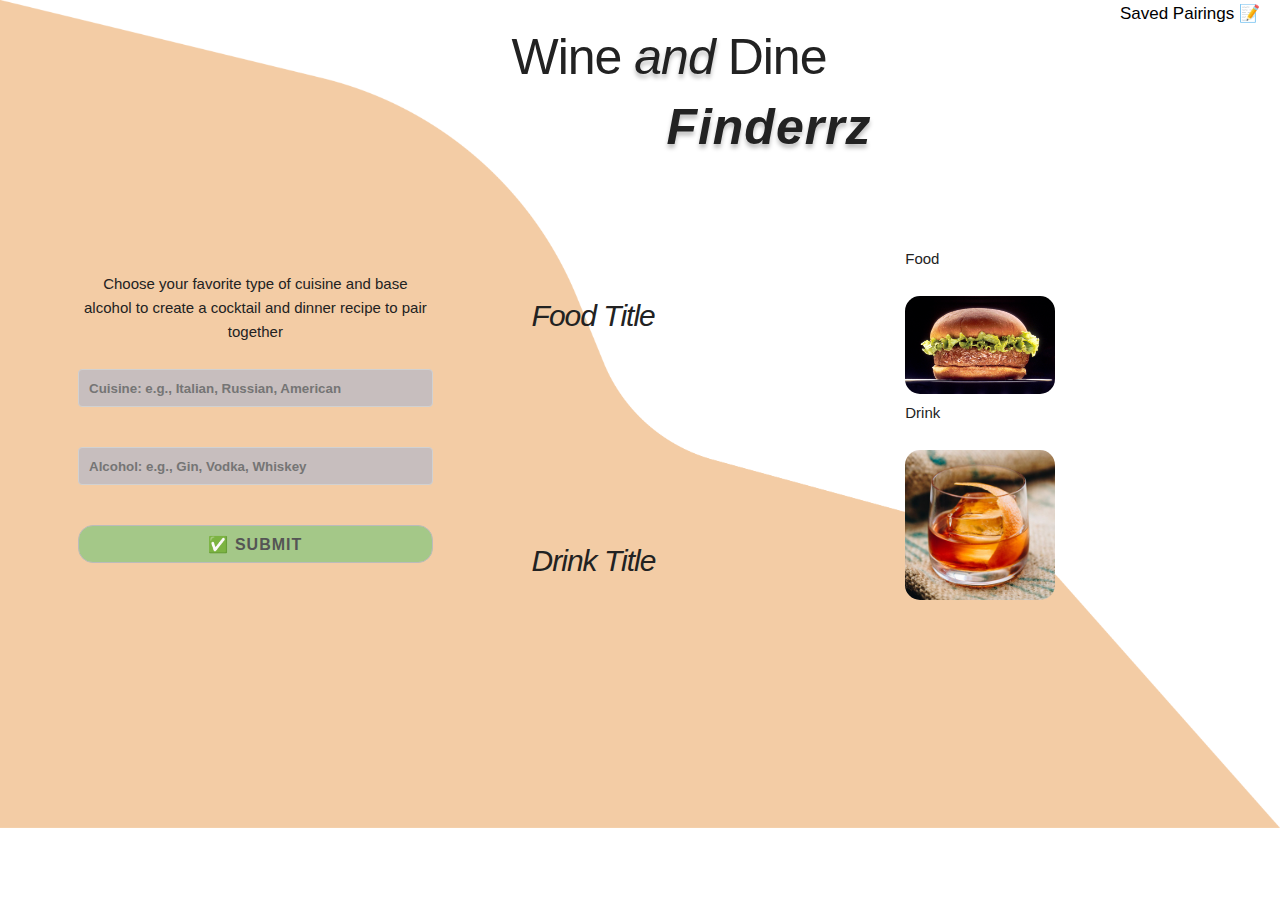
<file: index.html>
<!DOCTYPE html>
<html lang="en">
<head>
    <meta charset="UTF-8">
    <meta http-equiv="X-UA-Compatible" content="IE=edge">
    <meta name="viewport" content="width=device-width, initial-scale=1.0">
    <link rel="stylesheet" href="./assets/css/reset.css">
    <link rel="stylesheet" href="./assets/css/skeleton.css">
    <link rel="stylesheet" href="./assets/css/style.css">
    <title>Wine and Dine Finderrz | Home</title>
</head>

<body>

    <nav>
        <a href="./saved.html">Saved Pairings 📝</a>
    </nav>

    <header><h1>
        <div class="title">
            <span class="wine">Wine </span>
            <span class="and">and </span>
            <span class="dine">Dine </span>
        </div>
        <p class="title finderz">Finderrz</p>
    </h1></header>
    
    <div class="row">
        <!-- using skeleton divide DIV into halves -->
        <div class="one-third column main">

             <form id="search-food-drink"> <!-- form tag for input -->
                <p><center>Choose your favorite type of cuisine and base alcohol to create a cocktail and dinner recipe to pair together</center></p>
                <p class="input-title"><input id="nationInputElement" name="nationInputElement" class="input" type="text" placeholder="Cuisine: e.g., Italian, Russian, American"></p>
                <!-- taking user input for what kind of cuisine is wanted -->
                <p class="input-title"><input id="baseInputElement" name="baseInputElement" class="input" type="text" placeholder="Alcohol: e.g., Gin, Vodka, Whiskey"></p>
                <!-- taking input from user for wanted alcohol pairing -->
                <button id="submit" class="green-btn" type="submit">✅ Submit</button>
            </form>
                <!-- The Modal for saving a paring -->
                <div id="myModal" class="modal">
                
                    <!-- Modal content -->
                    <div class="modal-content">
                        <span class="close">&times;</span>
                        <p>Your pairing has been saved</p>
                    </div>
                
                </div>
                <div><button class="hide newbtn" id="gen-new-pairing" type="submit">🆕 Generate New Pairing</button></div>
                <!-- hiding button for generating new pairing until user uses Sumbit at least once -->
                <button class="hide-savebtn" id="save-pairing" type="button" hidden>💾 Save Your Pairing</button>
                <!-- button to save pairing to list // also hides button until user Submits -->
             
        </div>
    
        <!-- separate div for list of ingredients for for food and drink to be shown after user selects choice -->
        <div class="one-third column">

            <div class="one-half row">
                <!-- div for displaying ingredients -->
                <div class="ingredients"> 
                    <h2 id="food-title">Food Title</h2>
                </div>
                <ul class="food"></ul>    
            </div>
            <div class="one-half row">
                <h2 id="drink-title">Drink Title</h2>
            </div>
                
        </div>
    
        <div class="one-third column">
            <p>Food</p>
            <img class="image1" src="./assets/imgs/hamburger.jpg" alt="placeholder photo of hamburger">
            <!-- display chosen food selected from API -->
            <p>Drink</p>
            <img class="image2" src="./assets/imgs/old-fashion.jpg" alt="placeholder image of old fashioned">
            <!-- display chosen drink selected from API -->
        </div>

    </div>

<script src="./assets/js/script.js"></script>
</body>

</html>
</file>
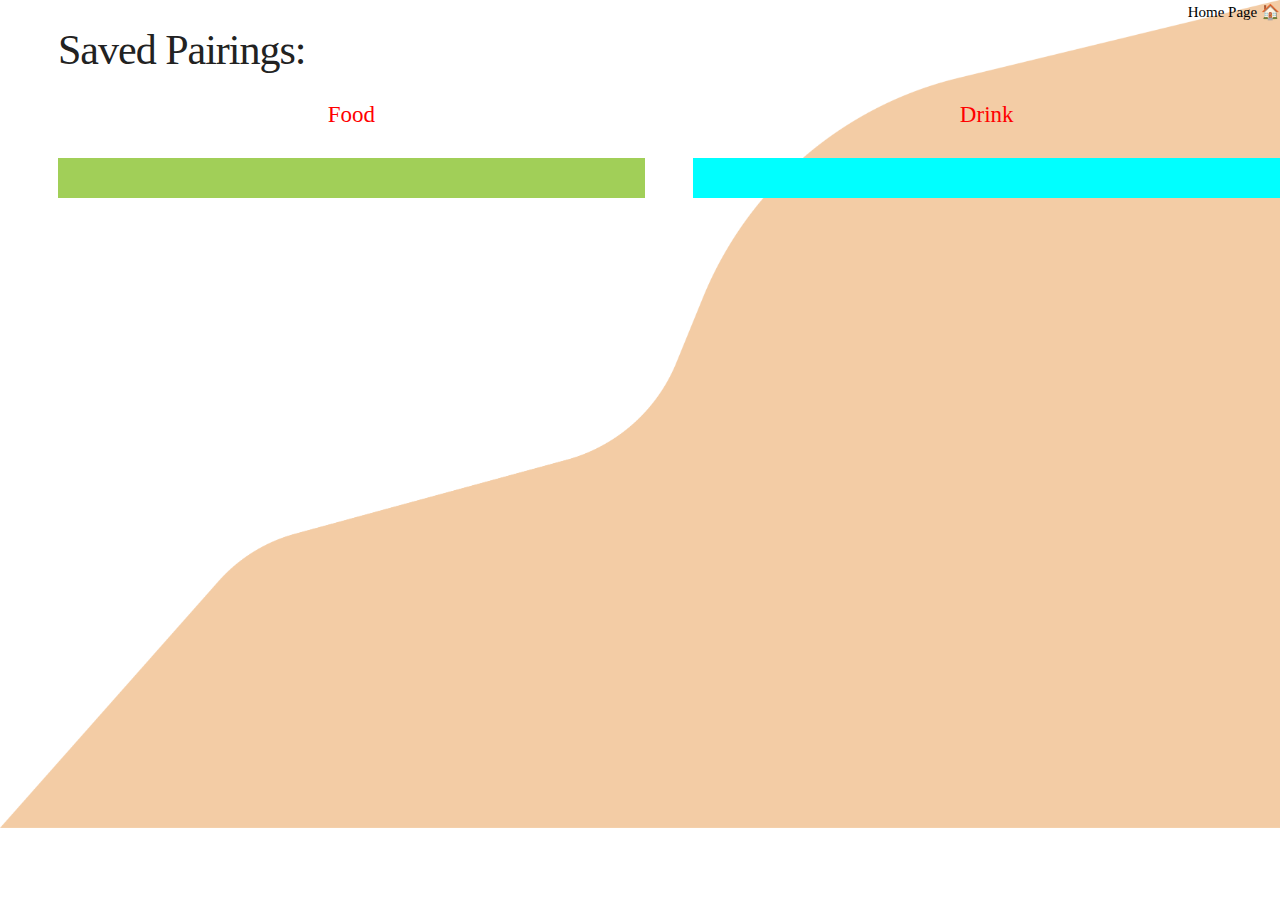
<file: saved.html>
<!DOCTYPE html>
<html lang="en">

<head>
    <meta charset="UTF-8">
    <meta http-equiv="X-UA-Compatible" content="IE=edge">
    <meta name="viewport" content="width=device-width, initial-scale=1.0">
    <link rel="stylesheet" href="./assets/css/reset.css">
    <link rel="stylesheet" href="./assets/css/skeleton.css">
    <link rel="stylesheet" href="./assets/css/saved.css">
    <link rel="preconnect" href="https://fonts.googleapis.com">
    <link rel="preconnect" href="https://fonts.gstatic.com" crossorigin>
    <link href="https://fonts.googleapis.com/css2?family=Permanent+Marker&family=Rubik+Bubbles&family=Xanh+Mono&display=swap" rel="stylesheet">
    <title>Wine and Dine Finderrz | Saved</title>
</head>

<body>
    
    <nav>
        <a href="./index.html">Home Page 🏠</a>
    </nav>

    <header>
        <h2>Saved Pairings: </h2>
    </header>

    <div class="row">

        <!-- grab data from local storage to display users saved food pairing -->

        <div class="one-half column">
            <p>Food</p>
            <ul id="saved-food"></ul>
        </div>

        <div class="one-half column">
            <p>Drink</p>
            <ul id="saved-drinks"></ul>
        </div>

    </div>

    <script src="./assets/js/logic.js"></script>
</body>

</html>
</file>
<file: assets/css/skeleton.css>
/*
* Skeleton V2.0.4
* Copyright 2014, Dave Gamache
* www.getskeleton.com
* Free to use under the MIT license.
* http://www.opensource.org/licenses/mit-license.php
* 12/29/2014
*/


/* Table of contents
––––––––––––––––––––––––––––––––––––––––––––––––––
- Grid
- Base Styles
- Typography
- Links
- Buttons
- Forms
- Lists
- Code
- Tables
- Spacing
- Utilities
- Clearing
- Media Queries
*/


/* Grid
–––––––––––––––––––––––––––––––––––––––––––––––––– */
.container {
  position: relative;
  width: 100%;
  max-width: 960px;
  margin: 0 auto;
  padding: 0 20px;
  box-sizing: border-box; }
.column,
.columns {
  width: 100%;
  float: left;
  box-sizing: border-box; }

/* For devices larger than 400px */
@media (min-width: 400px) {
  .container {
    width: 85%;
    padding: 0; }
}

/* For devices larger than 550px */
@media (min-width: 550px) {
  .container {
    width: 80%; }
  .column,
  .columns {
    margin-left: 4%; }
  .column:first-child,
  .columns:first-child {
    margin-left: 0; }

  .one.column,
  .one.columns                    { width: 4.66666666667%; }
  .two.columns                    { width: 13.3333333333%; }
  .three.columns                  { width: 22%;            }
  .four.columns                   { width: 30.6666666667%; }
  .five.columns                   { width: 39.3333333333%; }
  .six.columns                    { width: 48%;            }
  .seven.columns                  { width: 56.6666666667%; }
  .eight.columns                  { width: 65.3333333333%; }
  .nine.columns                   { width: 74.0%;          }
  .ten.columns                    { width: 82.6666666667%; }
  .eleven.columns                 { width: 91.3333333333%; }
  .twelve.columns                 { width: 100%; margin-left: 0; }

  .one-third.column               { width: 30.6666666667%; }
  .two-thirds.column              { width: 65.3333333333%; }

  .one-half.column                { width: 48%; }

  /* Offsets */
  .offset-by-one.column,
  .offset-by-one.columns          { margin-left: 8.66666666667%; }
  .offset-by-two.column,
  .offset-by-two.columns          { margin-left: 17.3333333333%; }
  .offset-by-three.column,
  .offset-by-three.columns        { margin-left: 26%;            }
  .offset-by-four.column,
  .offset-by-four.columns         { margin-left: 34.6666666667%; }
  .offset-by-five.column,
  .offset-by-five.columns         { margin-left: 43.3333333333%; }
  .offset-by-six.column,
  .offset-by-six.columns          { margin-left: 52%;            }
  .offset-by-seven.column,
  .offset-by-seven.columns        { margin-left: 60.6666666667%; }
  .offset-by-eight.column,
  .offset-by-eight.columns        { margin-left: 69.3333333333%; }
  .offset-by-nine.column,
  .offset-by-nine.columns         { margin-left: 78.0%;          }
  .offset-by-ten.column,
  .offset-by-ten.columns          { margin-left: 86.6666666667%; }
  .offset-by-eleven.column,
  .offset-by-eleven.columns       { margin-left: 95.3333333333%; }

  .offset-by-one-third.column,
  .offset-by-one-third.columns    { margin-left: 34.6666666667%; }
  .offset-by-two-thirds.column,
  .offset-by-two-thirds.columns   { margin-left: 69.3333333333%; }

  .offset-by-one-half.column,
  .offset-by-one-half.columns     { margin-left: 52%; }

}


/* Base Styles
–––––––––––––––––––––––––––––––––––––––––––––––––– */
/* NOTE
html is set to 62.5% so that all the REM measurements throughout Skeleton
are based on 10px sizing. So basically 1.5rem = 15px :) */
html {
  font-size: 62.5%; }
body {
  font-size: 1.5em; /* currently ems cause chrome bug misinterpreting rems on body element */
  line-height: 1.6;
  font-weight: 400;
  font-family: "Raleway", "HelveticaNeue", "Helvetica Neue", Helvetica, Arial, sans-serif;
  color: #222; }


/* Typography
–––––––––––––––––––––––––––––––––––––––––––––––––– */
h1, h2, h3, h4, h5, h6 {
  margin-top: 0;
  margin-bottom: 2rem;
  font-weight: 300; }
h1 { font-size: 4.0rem; line-height: 1.2;  letter-spacing: -.1rem;}
h2 { font-size: 3.6rem; line-height: 1.25; letter-spacing: -.1rem; }
h3 { font-size: 3.0rem; line-height: 1.3;  letter-spacing: -.1rem; }
h4 { font-size: 2.4rem; line-height: 1.35; letter-spacing: -.08rem; }
h5 { font-size: 1.8rem; line-height: 1.5;  letter-spacing: -.05rem; }
h6 { font-size: 1.5rem; line-height: 1.6;  letter-spacing: 0; }

/* Larger than phablet */
@media (min-width: 550px) {
  h1 { font-size: 5.0rem; }
  h2 { font-size: 4.2rem; }
  h3 { font-size: 3.6rem; }
  h4 { font-size: 3.0rem; }
  h5 { font-size: 2.4rem; }
  h6 { font-size: 1.5rem; }
}

p {
  margin-top: 0; }


/* Links
–––––––––––––––––––––––––––––––––––––––––––––––––– */
a {
  color: #1EAEDB; }
a:hover {
  color: #0FA0CE; }


/* Buttons
–––––––––––––––––––––––––––––––––––––––––––––––––– */
.button,
button,
input[type="submit"],
input[type="reset"],
input[type="button"] {
  display: inline-block;
  height: 38px;
  padding: 0 30px;
  color: #555;
  text-align: center;
  font-size: 11px;
  font-weight: 600;
  line-height: 38px;
  letter-spacing: .1rem;
  text-transform: uppercase;
  text-decoration: none;
  white-space: nowrap;
  background-color: transparent;
  border-radius: 4px;
  border: 1px solid #bbb;
  cursor: pointer;
  box-sizing: border-box; }
.button:hover,
button:hover,
input[type="submit"]:hover,
input[type="reset"]:hover,
input[type="button"]:hover,
.button:focus,
button:focus,
input[type="submit"]:focus,
input[type="reset"]:focus,
input[type="button"]:focus {
  color: #333;
  border-color: #888;
  outline: 0; }
.button.button-primary,
button.button-primary,
input[type="submit"].button-primary,
input[type="reset"].button-primary,
input[type="button"].button-primary {
  color: #FFF;
  background-color: #33C3F0;
  border-color: #33C3F0; }
.button.button-primary:hover,
button.button-primary:hover,
input[type="submit"].button-primary:hover,
input[type="reset"].button-primary:hover,
input[type="button"].button-primary:hover,
.button.button-primary:focus,
button.button-primary:focus,
input[type="submit"].button-primary:focus,
input[type="reset"].button-primary:focus,
input[type="button"].button-primary:focus {
  color: #FFF;
  background-color: #1EAEDB;
  border-color: #1EAEDB; }


/* Forms
–––––––––––––––––––––––––––––––––––––––––––––––––– */
input[type="email"],
input[type="number"],
input[type="search"],
input[type="text"],
input[type="tel"],
input[type="url"],
input[type="password"],
textarea,
select {
  height: 38px;
  padding: 6px 10px; /* The 6px vertically centers text on FF, ignored by Webkit */
  background-color: #fff;
  border: 1px solid #D1D1D1;
  border-radius: 4px;
  box-shadow: none;
  box-sizing: border-box; }
/* Removes awkward default styles on some inputs for iOS */
input[type="email"],
input[type="number"],
input[type="search"],
input[type="text"],
input[type="tel"],
input[type="url"],
input[type="password"],
textarea {
  -webkit-appearance: none;
     -moz-appearance: none;
          appearance: none; }
textarea {
  min-height: 65px;
  padding-top: 6px;
  padding-bottom: 6px; }
input[type="email"]:focus,
input[type="number"]:focus,
input[type="search"]:focus,
input[type="text"]:focus,
input[type="tel"]:focus,
input[type="url"]:focus,
input[type="password"]:focus,
textarea:focus,
select:focus {
  border: 1px solid #33C3F0;
  outline: 0; }
label,
legend {
  display: block;
  margin-bottom: .5rem;
  font-weight: 600; }
fieldset {
  padding: 0;
  border-width: 0; }
input[type="checkbox"],
input[type="radio"] {
  display: inline; }
label > .label-body {
  display: inline-block;
  margin-left: .5rem;
  font-weight: normal; }


/* Lists
–––––––––––––––––––––––––––––––––––––––––––––––––– */
ul {
  list-style: circle inside; }
ol {
  list-style: decimal inside; }
ol, ul {
  padding-left: 0;
  margin-top: 0; }
ul ul,
ul ol,
ol ol,
ol ul {
  margin: 1.5rem 0 1.5rem 3rem;
  font-size: 90%; }
li {
  margin-bottom: 1rem; }


/* Code
–––––––––––––––––––––––––––––––––––––––––––––––––– */
code {
  padding: .2rem .5rem;
  margin: 0 .2rem;
  font-size: 90%;
  white-space: nowrap;
  background: #F1F1F1;
  border: 1px solid #E1E1E1;
  border-radius: 4px; }
pre > code {
  display: block;
  padding: 1rem 1.5rem;
  white-space: pre; }


/* Tables
–––––––––––––––––––––––––––––––––––––––––––––––––– */
th,
td {
  padding: 12px 15px;
  text-align: left;
  border-bottom: 1px solid #E1E1E1; }
th:first-child,
td:first-child {
  padding-left: 0; }
th:last-child,
td:last-child {
  padding-right: 0; }


/* Spacing
–––––––––––––––––––––––––––––––––––––––––––––––––– */
button,
.button {
  margin-bottom: 1rem; }
input,
textarea,
select,
fieldset {
  margin-bottom: 1.5rem; }
pre,
blockquote,
dl,
figure,
table,
p,
ul,
ol,
form {
  margin-bottom: 2.5rem; }


/* Utilities
–––––––––––––––––––––––––––––––––––––––––––––––––– */
.u-full-width {
  width: 100%;
  box-sizing: border-box; }
.u-max-full-width {
  max-width: 100%;
  box-sizing: border-box; }
.u-pull-right {
  float: right; }
.u-pull-left {
  float: left; }


/* Misc
–––––––––––––––––––––––––––––––––––––––––––––––––– */
hr {
  margin-top: 3rem;
  margin-bottom: 3.5rem;
  border-width: 0;
  border-top: 1px solid #E1E1E1; }


/* Clearing
–––––––––––––––––––––––––––––––––––––––––––––––––– */

/* Self Clearing Goodness */
.container:after,
.row:after,
.u-cf {
  content: "";
  display: table;
  clear: both; }


/* Media Queries
–––––––––––––––––––––––––––––––––––––––––––––––––– */
/*
Note: The best way to structure the use of media queries is to create the queries
near the relevant code. For example, if you wanted to change the styles for buttons
on small devices, paste the mobile query code up in the buttons section and style it
there.
*/


/* Larger than mobile */
@media (min-width: 400px) {}

/* Larger than phablet (also point when grid becomes active) */
@media (min-width: 550px) {}

/* Larger than tablet */
@media (min-width: 750px) {}

/* Larger than desktop */
@media (min-width: 1000px) {}

/* Larger than Desktop HD */
@media (min-width: 1200px) {}
</file>
<file: assets/css/style.css>
/* universal colors */
:root {
    --green: #A4C888; 
    --savebtn: #A4B2E3;
    --newbtn: #88B8C8;

}

/* places links to other HTMLs to right side of nav bar */
nav {
    text-align: right;
    margin-right: 20px;
}

/* grabs any a tags under the nav bar */
nav > a {
    text-decoration: none;
    color: black;
    font-size: 17px;
}

/* change the background for main page and set it to cover and no repeat */
body{
    background-image: url(../imgs/background-left.png);
    background-repeat: no-repeat;
    background-size: cover;
    margin-left: 58px;
}

/* setting button size and styling */
button {
    width: 100%;
    border-radius: 15px;
    padding: 0;
}

/* user input text color styling */
input[type = text] {
    background-color: #C7BEBE;
    width: 100%;
    font-weight: bolder;
} 

/* sizing and styling for images */
img {
    height: auto;
    width: auto;
    max-width: 150px;
    max-height: 150px;
    border-radius: 15px;
}

header {
    margin-bottom: 90px;
}

#food-title {
    font-size: 30px; 
    font-family: 'Inter' sans-serif;
    font-style: italic;
    display: inline-block;
    width: 300px;
    height: 100px;
    padding: 50px;
    inline-size: 300px;
    overflow-wrap: break-word
}

#drink-title {
    font-size: 30px;
    font-family: 'Inter' sans-serif;
    font-style: italic; 
    display: inline-block;
    width: 300px;
    height: 100px;
    padding: 50px;
    inline-size: 300px;
    overflow-wrap: break-word
}
/* grabs submit button for styling */
.green-btn {
    background-color: var(--green);  
    justify-content: center;  
    font-size: 16px;
    font-weight: 800;
}

/* grabs save button for styling */
.hide-savebtn {
    background-color: var(--savebtn);
    font-size: 16px;
    font-weight: 800;
}

/* grabs new button for styling */
.newbtn {
    background-color: var(--newbtn);
    font-size: 16px;
    font-weight: 800;
}


.input-title {
    font-weight: 700;
}


/* setting for words in header */
.wine .dine {
    font-family: 'Inter';
    font-style: normal;
    font-weight: 400;
    text-shadow: 0px 4px 4px rgba(0, 0, 0, 0.25);
}

/* separate styling for 'and' */
.and {
    font-family: 'Inter' sans-serif;
    font-style: italic;
    font-weight: .5;
    text-shadow: 0px 4px 4px rgba(0, 0, 0, 0.25);
}

/* finderrz in separate div to push onto separate line */
.finderz {
    font-family: 'Inter' sans-serif;
    font-style: italic;
    font-weight: 600;
    text-shadow: 0px 4px 4px rgba(0, 0, 0, 0.25);
    margin-left: 200px;
    margin-top: 10px;
    letter-spacing: 1px;
}

/* aligns header in center */
.title {
    text-align: center;
}

.hide {
    display: none;
}


/* hides the overflow from the main user input area */
.main { 
    overflow: hidden;
    width: 444px;
    padding-left: 20px;
}


/* The Modal (background) */
.modal {
  display: none; /* Hidden by default */
  position: fixed; /* Stay in place */
  z-index: 1; /* Sit on top */
  padding-top: 100px; /* Location of the box */
  left: 0;
  top: 0;
  width: 100%; /* Full width */
  height: 100%; /* Full height */
  overflow: auto; /* Enable scroll if needed */
  background-color: rgb(0,0,0); /* Fallback color */
  background-color: rgba(0,0,0,0.4); /* Black w/ opacity */
}

/* Modal Content */
.modal-content {
  background-color: #fefefe;
  margin: auto;
  padding: 20px;
  border: 1px solid #888;
  width: 15%;
}

/* The Close Button */
.close {
  color: #aaaaaa;
  float: right;
  font-size: 28px;
  font-weight: bold;
}

.close:hover,
.close:focus {
  color: #000;
  text-decoration: none;
  cursor: pointer;
}

@media only screen and (max-width: 768px) {
    /* For mobile phones: */
    [class*="one-third column main"] {
      width: 100%;
    }
</file>
<file: assets/css/saved.css>
/* links for HTML is pushed to right of page in nav bar */
nav {
    text-align: right;
}

/* grabs any a tags from under the nav bar */
nav > a {
    text-decoration: none;
    color: black;
}

/* change background for saved.html to a reverse image of main */
body {
    background-image: url(../imgs/background-right.png);
    background-repeat: no-repeat;
    background-size: cover;
    margin-left: 58px;
    font-family: 'Permanent Marker', cursive;
}

p {
    text-align: center;
    font-size: 23px;
    font-family: Georgia, 'Times New Roman', Times, serif;
    color:red;
}

#saved-food {
    background-color: rgb(161, 207, 88);
    padding: 20px;
}

#saved-drinks {
    background-color: aqua;
    padding: 20px;
}

#saved-food > li {
    /* background-color: white; */
    list-style-type: upper-roman;
    /* margin: 5px; */
    text-align: center;
}

#saved-drinks > li {
    /* background-color: white; */
    list-style-type:upper-roman;
    text-align: center;
}
</file>
